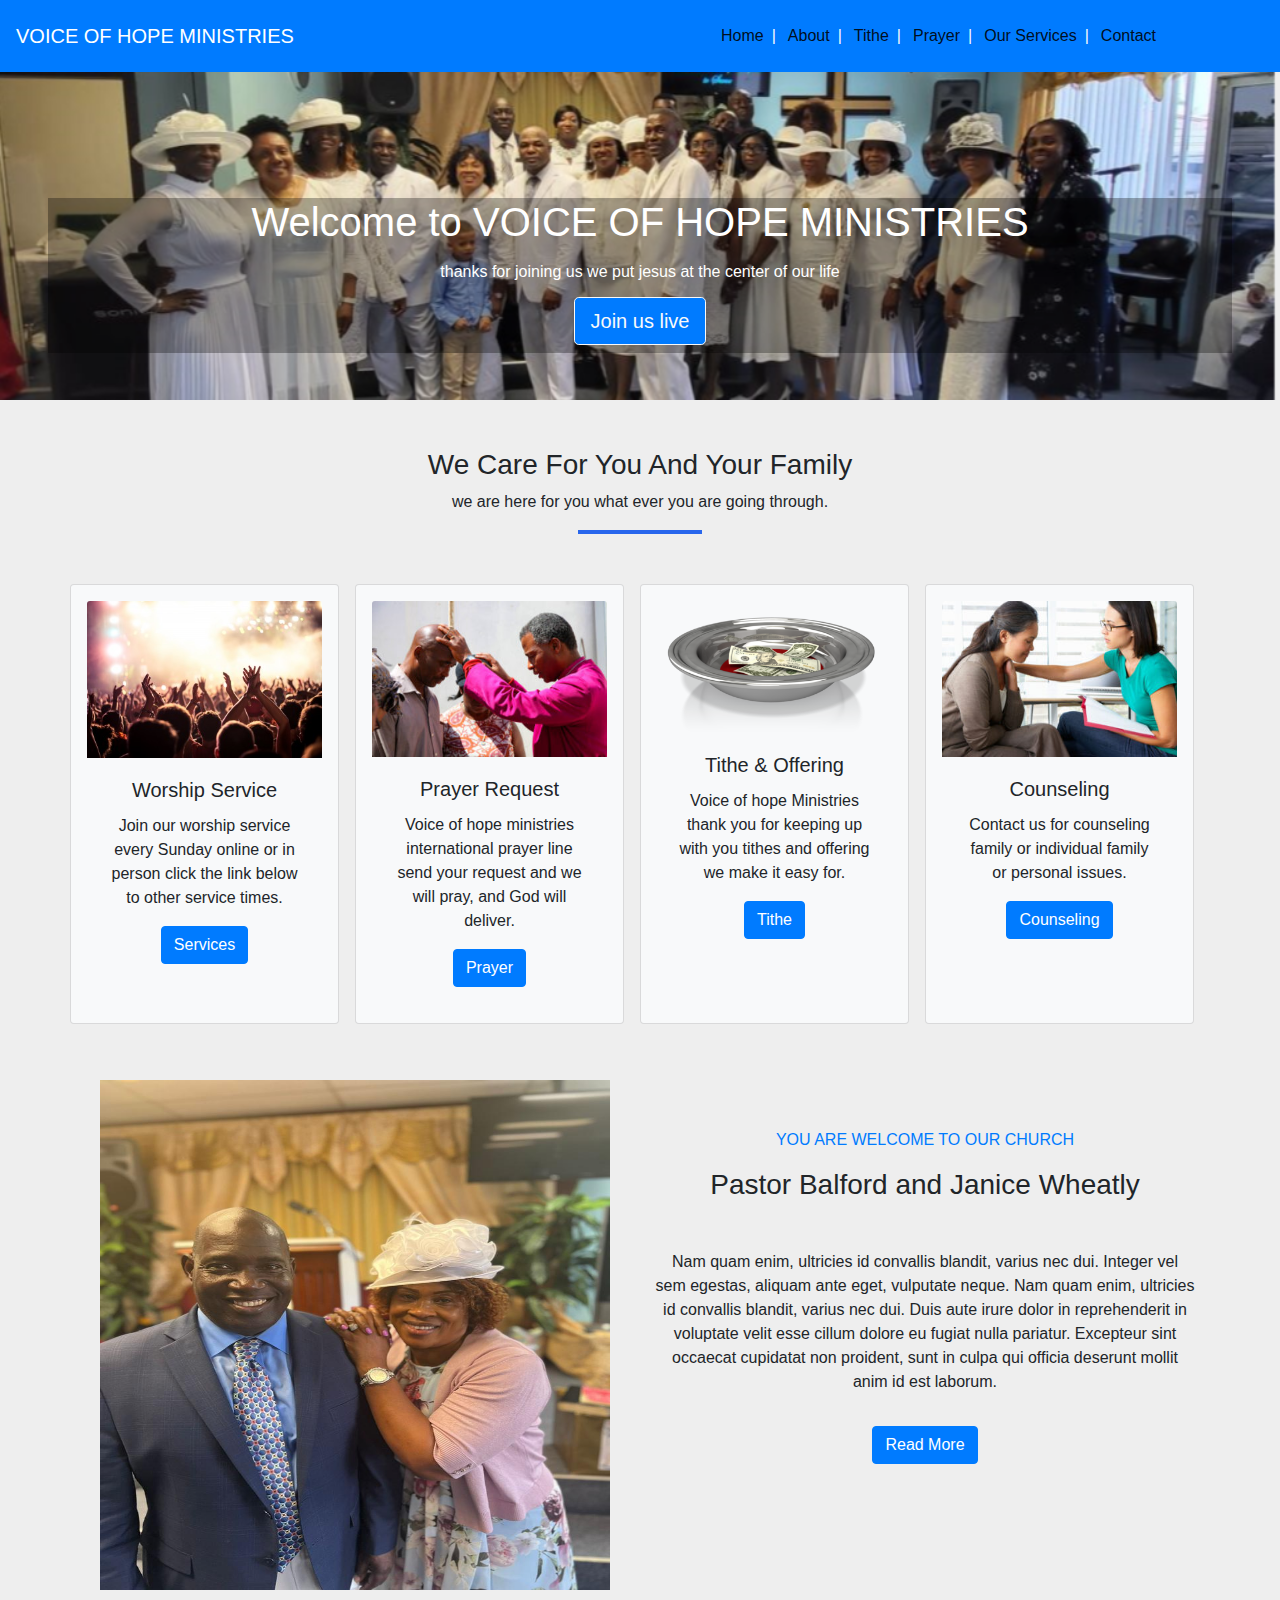
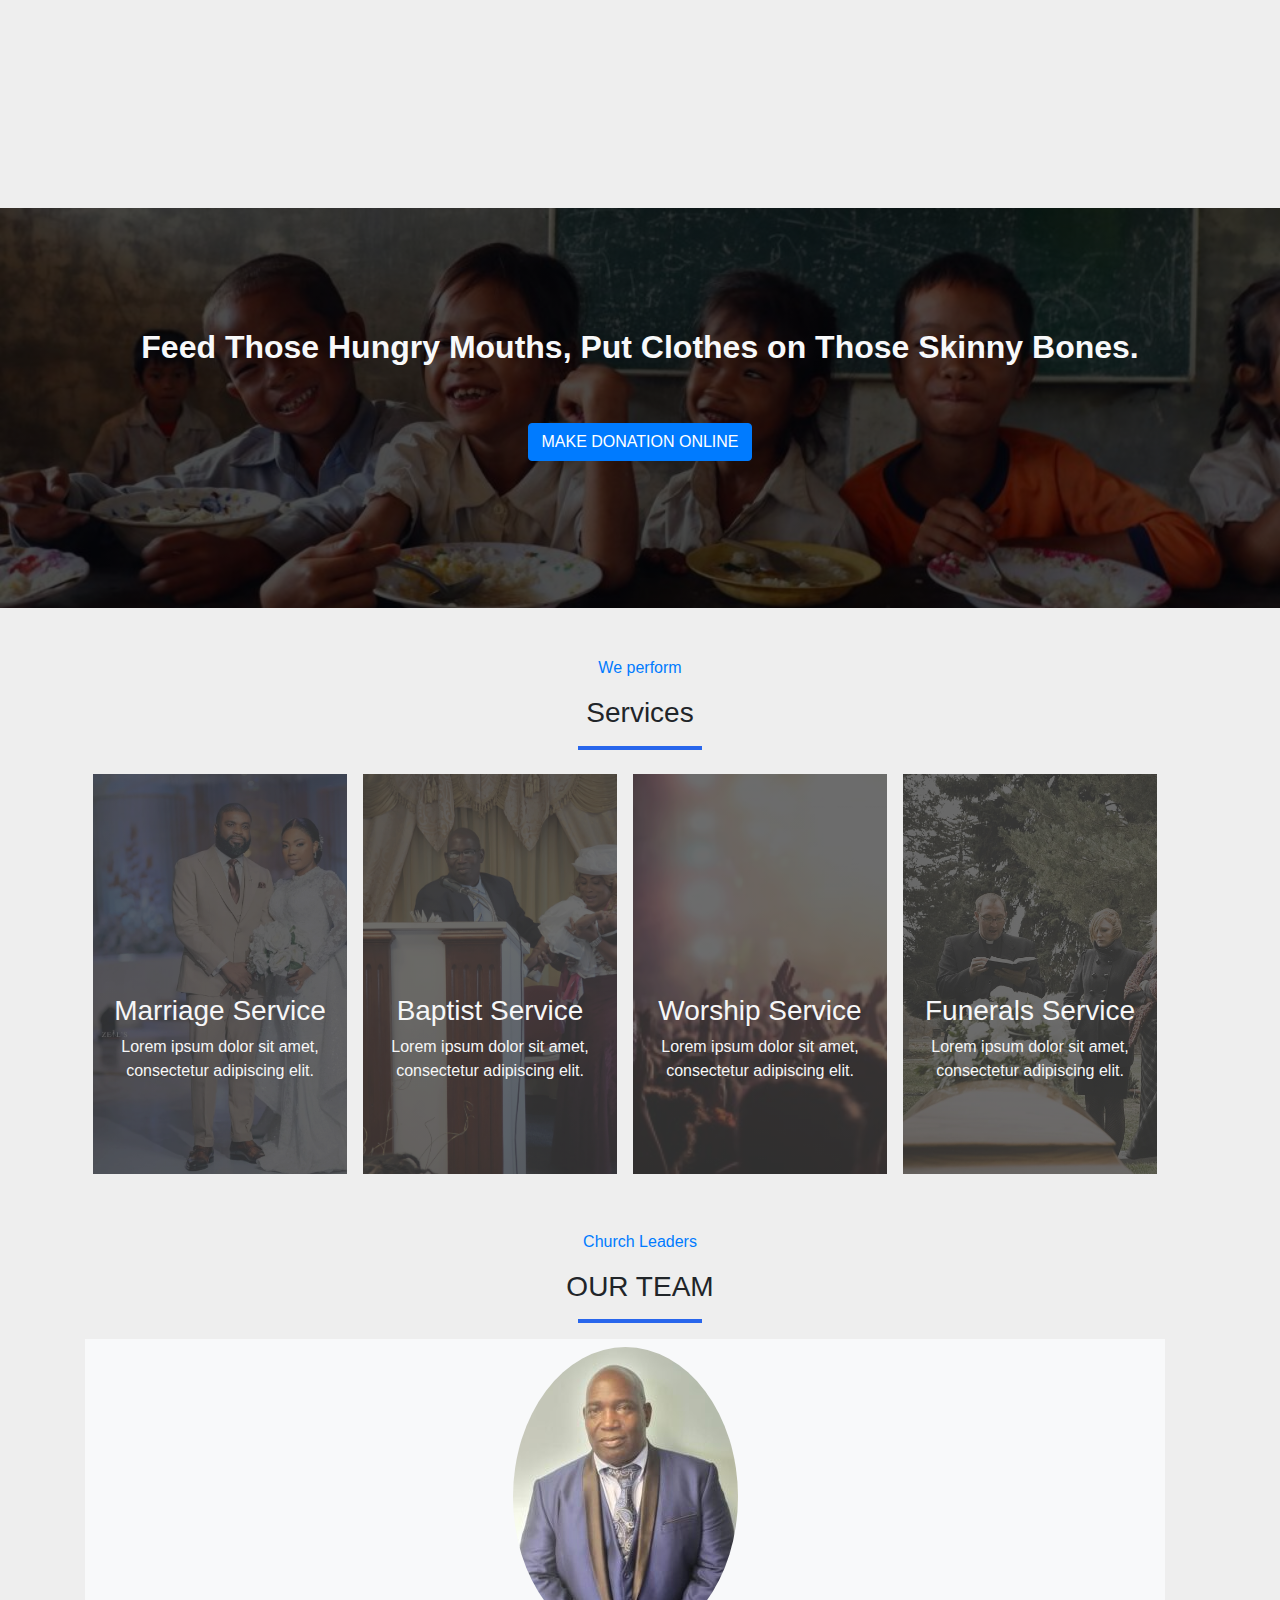
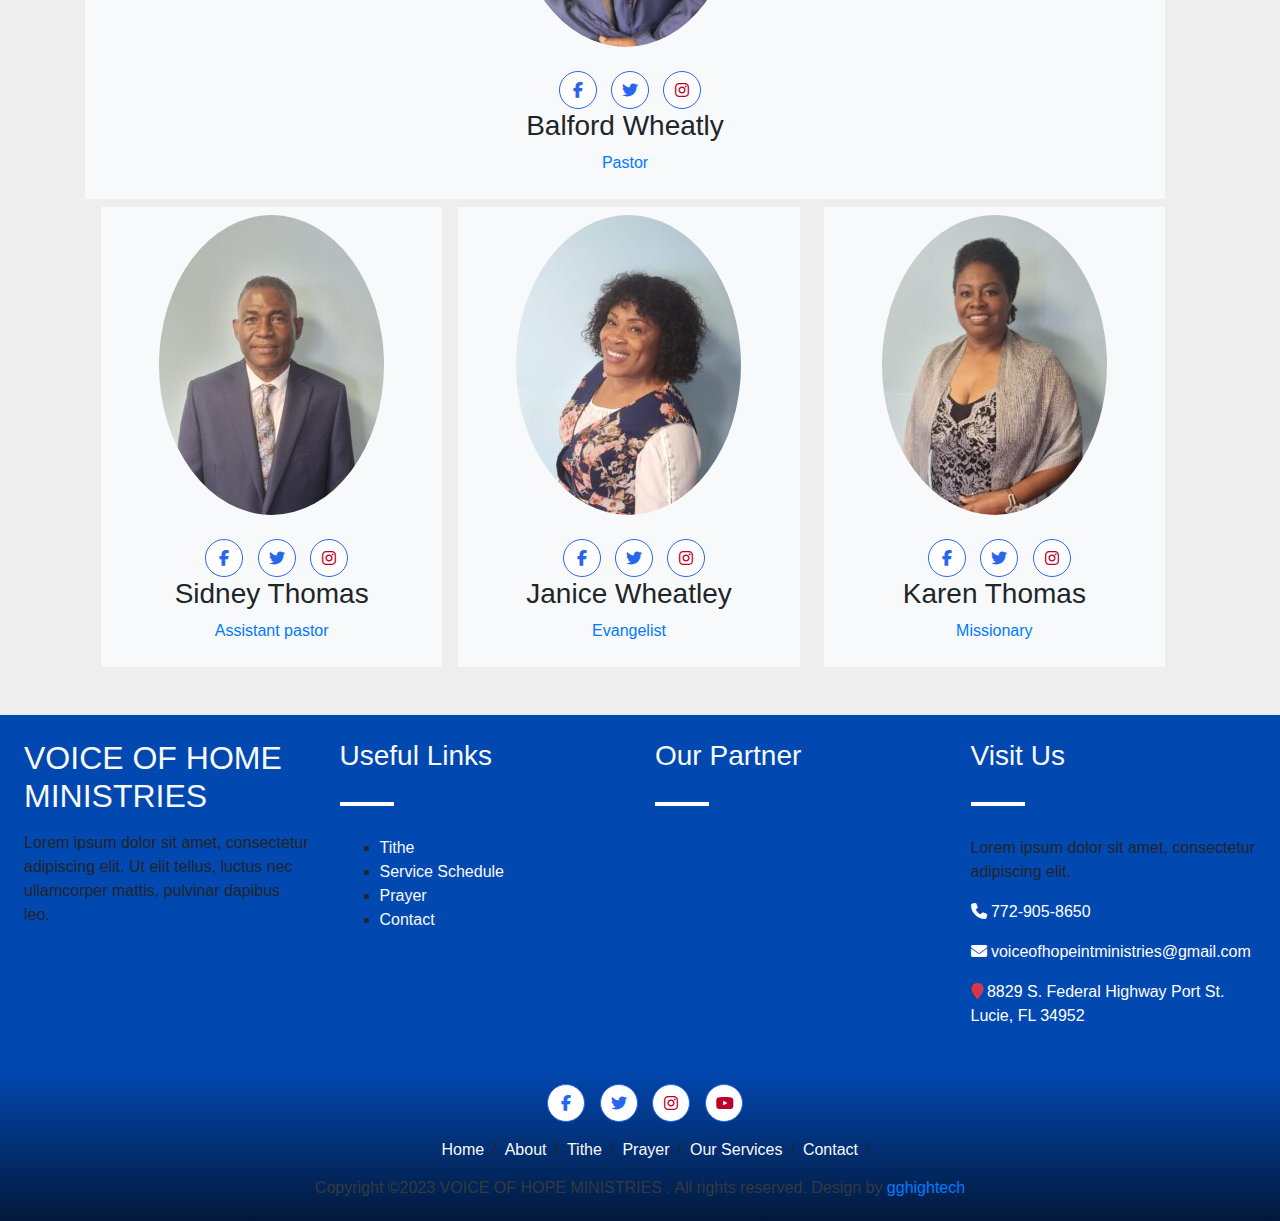
<file: index.html>
<!DOCTYPE html>
<html lang="en">
<head>
    <meta charset="UTF-8">
    <meta http-equiv="X-UA-Compatible" content="IE=edge">
    <meta name="viewport" content="width=device-width, initial-scale=1.0">
    <link rel="stylesheet" href="https://cdn.jsdelivr.net/npm/bootstrap@4.4.1/dist/css/bootstrap.min.css" integrity="sha384-Vkoo8x4CGsO3+Hhxv8T/Q5PaXtkKtu6ug5TOeNV6gBiFeWPGFN9MuhOf23Q9Ifjh" crossorigin="anonymous">
    <title>Runaway Bay Tabernacle</title>
    <link rel="stylesheet" href="./css/style.css">
    <link rel="stylesheet" href="./css/responsive.css">
    <link rel="stylesheet" href="https://cdnjs.cloudflare.com/ajax/libs/font-awesome/6.3.0/css/all.min.css">
    <script src="https://cdnjs.cloudflare.com/ajax/libs/jquery/3.3.1/jquery.min.js"></script>

 

</head>
<body id="page-top">
   
    <nav class="navbar navbar-expand-lg navbar-light container-fluid bg-primary position-fixed p-3">
        <a class="navbar-brand text-white f-size-3" href="#">VOICE OF HOPE MINISTRIES</a>
        <button class="navbar-toggler mr-5 " type="button" data-toggle="collapse" data-target="#navbarNav" aria-controls="navbarNav" aria-expanded="false" aria-label="Toggle navigation">
          <span class="navbar-toggler-icon "></span>
        </button>
        <div class="collapse navbar-collapse justify-content-end" id="navbarNav">
          <ul class="navbar-nav nav-bar">
            <li class="nav-item active nlh">
              <a class="nav-link hover-light" href="#">Home</a>
            </li>
            <li class=" line nav-item active mt-2 text-light">
              |
            </li>
           
            <li class="nav-item active">
              <a class="nav-link ml-1" href="./assets/pages/about.html">About</a>
            </li>
            <li class="line nav-item active mt-2 text-light">
              |
            </li>
            <li class="nav-item active">
              <a class="nav-link ml-1" href="./assets/pages/tithe.html">Tithe</a>
            </li>
            <li class="line nav-item active mt-2 text-light">
              |
            </li>
            <li class="nav-item active">
              <a class="nav-link ml-1 hover-light" href="./assets/pages/prayer.html">Prayer</a>
            </li>
            <li class="line nav-item active mt-2 text-light">
              |
            </li>
            <li class="nav-item active">
              <a class="nav-link ml-1" href="./assets/pages/service.html">Our Services</a>
            </li>
            <li class="line nav-item active mt-2 text-light">
             |
            </li>
            <li class="nav-item active">
              <a class="nav-link ml-1" href="./assets/pages/contact.html">Contact</a>
            </li>
          </ul>
        </div>
      </nav>
<div
class="p-5 text-center bg-image"
style="background-image: url('./assets/images/background\ img.png');
  background-size:100%; background-repeat: no-repeat; height:400px;">

<div class=" mask heatText" style="background-color: rgba(0, 0, 0, 0.3);">
  <div class=" mt-4 d-flex justify-content-center align-items-center ">
    <div class="text-white">
      <h1 class="mb-3">Welcome to VOICE OF HOPE MINISTRIES</h1>
      <h6 class="mb-3">thanks for joining us we put jesus at the center of our life</h6>
      <a class="btn btn-outline-light btn-lg bg-primary mb-2" href="#!" role="button"
      >Join us live</a
      >
    </div>
  </div>
</div>
</div>

<!--cards links-->
 <div class=" container-md text-center mt-5 cards-area">
  <h3>We Care For You And Your Family</h3>
  <P>we are here for you what ever you are going through.</P>
  <hr>
</div>
<div class="container">
 <div class=" row d-flex card-area text-center justify-content-center">
  <div class=" col-lg card bg-light p-3 mr-3 text-center mb-2" style="width:18rem;">
    <img class="card-img-top" src="./assets/images/worshipset-nov29.jpg" alt="Card image cap">
    <div class="card-body">
      <h5 class="card-title">Worship Service</h5>
      <p class="card-text">Join our worship service every Sunday online or in person click the link below to other service times. </p>
      <a href="#" class="btn btn-primary">Services</a>
    </div>
  </div>
  <div class="col-lg card mr-3  bg-light p-3 text-center mb-2" style="width: 18rem;">
    <img class="card-img-top" src="./assets/images/istockphoto-1129368242-612x612-1-300x200.jpg" alt="Card image cap">
    <div class="card-body">
      <h5 class="card-title">Prayer Request</h5>
      <p class="card-text">Voice of hope ministries international prayer line send your request and we will pray, and God will deliver.</p>
      <a href="#" class="btn btn-primary">Prayer</a>
    </div>
  </div>
  <div class="col-lg card mr-3  bg-light p-3 text-center mb-2" style="width: 18rem;">
    <img class="card-img-top" src="./assets/images/collection_plate.png" alt="Card image cap">
    <div class="card-body">
      <h5 class="card-title">Tithe & Offering</h5>
      <p class="card-text">Voice of hope Ministries thank you for keeping up with you tithes and offering we make it easy for.</p>
      <a href="#" class="btn btn-primary">Tithe</a>
    </div>
  </div>
  <div class=" col-lg card mr-3  bg-light p-3 text-center mb-2" style="width: 18rem;">
    <img class="card-img-top" src="./assets/images/church-counseling-300x200.jpg" alt="Card image cap">
    <div class="card-body">
      <h5 class="card-title">Counseling</h5>
      <p class="card-text">Contact us for counseling family or individual family or personal issues.</p>
      <a href="#" class="btn btn-primary">Counseling</a>
    </div>
  </div>
 </div>
</div>

<!--pastor and wife profile-->
<div class="container">
    <div class=" row d-flex pastor-pro mt-5">
      <div class="col-md">
        <img class="container-sm h-75" src="./assets/images/pastor sis wheatly.jpg">
      </div>
      <div class="col-sm text-center mt-5">
        <p class="text-primary">YOU ARE WELCOME TO OUR CHURCH</p>
        <h3 class="text-3">Pastor Balford and Janice Wheatly</h3>
        <p class="mt-5">Nam quam enim, ultricies id convallis blandit, varius nec dui. Integer vel sem egestas, aliquam ante eget, vulputate neque. Nam quam enim, ultricies id convallis blandit, varius nec dui.

          Duis aute irure dolor in reprehenderit in voluptate velit esse cillum dolore eu fugiat nulla pariatur. Excepteur sint occaecat cupidatat non proident, sunt in culpa qui officia deserunt mollit anim id est laborum.</p>
      <button type="button" class="btn btn-primary mt-3">Read More</button>
        </div>

    </div>
  </div>
<!--bonner-->
    <div class="container-fluid text-center  mt-5 bonner" style= "height: 400px; padding: 120px; background: linear-gradient(rgba(0,0,0,.7), rgba(0,0,0,.7)), url(./assets/images/bonner\ img.jpg); background-repeat: no-repeat;
    background-size: 100%;">
    <h2 class="text-light font-weight-bolder">Feed Those Hungry Mouths, Put Clothes on Those Skinny Bones.</h2>
    <a href="#"><button type="button" class="btn btn-primary mt-5">MAKE DONATION ONLINE</button></a>
    </div>
    
<!--services offered-->





    <div class="container text-center mt-5 services-offered ">
      <p class="text-primary">We perform</p>
      <h3>Services</h3>
      <hr>
   <div class="container-md row d-flex service-area">



<div class="container-fluid">
  <div class="row">
    <div class="col-md m-2 service" style="height: 400px; background: linear-gradient(rgba(0,0,0,.7), rgba(0,0,0,.7)),url(./assets/images/2-1.jpeg); background-size: cover; background-repeat: no-repeat;">
      <h3 class="service-offered text-light">Marriage Service</h3>
        <p class="text-light">Lorem ipsum dolor sit amet, consectetur adipiscing elit.</p>
    </div>
    <div class="col-md m-2 service" style="height: 400px; background:linear-gradient(rgba(0,0,0,.7), rgba(0,0,0,.7)), url(./assets/images/bbdca60c-13c2-476d-aab2-086bb56af063.jpg);  background-size: cover; background-repeat: no-repeat;">
        <h3 class="service-offered text-light ">
          Baptist Service</h3>
        <p class="text-light">Lorem ipsum dolor sit amet, consectetur adipiscing elit.</p>
    </div>
    <div class="col-md m-2 service" style="height: 400px; background:linear-gradient(rgba(0,0,0,.7), rgba(0,0,0,.7)), url(./assets/images/worshipset-nov29.jpg);  background-size: cover; background-repeat: no-repeat;">
       <h3 class="service-offered text-light">Worship Service</h3>
        <p class="text-light">Lorem ipsum dolor sit amet, consectetur adipiscing elit.</p>
    </div>
    <div class="col-md m-2 service" style="height: 400px; background:linear-gradient(rgba(0,0,0,.7), rgba(0,0,0,.7)), url(./assets/images/funeral-service-8be6ad.jpg);  background-size: cover; background-repeat: no-repeat;">
         <h3 class="service-offered text-light">
          Funerals Service</h3>
        <p class="text-light">Lorem ipsum dolor sit amet, consectetur adipiscing elit.</p>
    </div>
  </div>
</div>  
    </div>
    </div>
    <!--church leaders team-->
    <div class="container mt-5 church-leaders">
      <p class="text-center text-primary">Church Leaders</p>
      <h3  class="text-center">OUR TEAM</h3>
      <hr class="">
    <div class="row container d-flex">
      <div class="container-sm bg-light p-2 text-center">
        <img src="./assets/images/pastor-pic-225x300.jpg" class="rounded-circle" alt="pastor">
        <div class=" text-center mt-4">
          <i class="fa-brands fa-facebook-f"></i>
          <i class="fa-brands fa-twitter"></i>
          <i class="fa-brands fa-instagram"></i>

        </div>
        <h3>Balford Wheatly</h3>
        <p class="text-primary">Pastor</p>
      </div>
      <div class="col-sm container-sm bg-light p-2 text-center ml-3 mt-2">
        <img src="./assets/images/ass-pastor-thomas-225x300.jpg" class="rounded-circle" alt=" assistant pastor">
        <div class=" text-center mt-4">
          <i class="fa-brands fa-facebook-f"></i>
          <i class="fa-brands fa-twitter"></i>
          <i class="fa-brands fa-instagram"></i>

        </div>
        <h3>Sidney Thomas</h3>
        <p class="text-primary">Assistant pastor</p>
      </div>
      <div class="col-sm container-sm bg-light p-2 ml-3 mr-2 text-center p-2 mt-2">
        <img src="./assets/images/evan-weatly-225x300 2.jpg" class="rounded-circle" alt="evangelist">
        <div class=" text-center mt-4">
          <i class="fa-brands fa-facebook-f"></i>
          <i class="fa-brands fa-twitter"></i>
          <i class="fa-brands fa-instagram"></i>

        </div>
        <h3>Janice Wheatley</h3>
        <p class="text-primary">Evangelist</p>
      </div>
      <div class=" col-sm container-sm text-center bg-light ml-3 p-2 mt-2">
        <img src="./assets/images/missionary-karen-225x300 2.jpg" class="rounded-circle" alt="missionary">
        <div class=" text-center mt-4">
          <i class="fa-brands fa-facebook-f"></i>
          <i class="fa-brands fa-twitter"></i>
          <i class="fa-brands fa-instagram"></i>

        </div>
        <h3>Karen Thomas</h3>
        <p class="text-primary">Missionary</p>
      </div>
    </div>
  </div>
  <!--footer-->
  <footer>
    <div class=" row container-fluid-lg foot-area w-100% d-flex mt-5 p-4 w-100%" style="background-color: rgb(2, 72, 177);">
      <div class=" col-sm container-sm">
        <h2 class="text-light mb-3">VOICE OF HOME MINISTRIES</h2>
       
        <P class="text-black">Lorem ipsum dolor sit amet, consectetur adipiscing elit. Ut elit tellus, luctus nec ullamcorper mattis, pulvinar dapibus leo.</P>
      </div>
      <div class="col-sm container-sm">
        <h3 class="text-light">Useful Links</h3>
        <hr>
        <ul>
          <li class=""><a class="text-light" href="#">Tithe</a></li>
          <li class=""><a class="text-light" href="#">Service Schedule</a></li>        
          <li class=""><a class="text-light" href="#">Prayer</a></li>
          <li class=""><a class="text-light" href="#">Contact</a></li>
          
        </ul>
      </div>
      <div class="col-sm container-sm">
        <h3 class="text-light">Our Partner</h3>
        <hr>
      </div>
      <div class="col-sm container-sm">
        <h3 class="text-light">Visit Us</h3>
        <hr>
        <p>Lorem ipsum dolor sit amet, consectetur adipiscing elit. </p> 
        <p class="text-white"><span class=""><i class="num fa-solid fa-phone "></i></span> 772-905-8650</p>
        <p class="text-white"><span><i class="email fa fa-envelope " aria-hidden="true"></i></span> voiceofhopeintministries@gmail.com</p>
        <p class="text-white"><span><i class="text-danger fa fa-map-marker "></i></span> 8829 S. Federal Highway Port St. Lucie, FL 34952</p>
      </div>
     
    </div>
    <div class="container-fluid w-100% text-center p-3 d-blick" style="background: linear-gradient(rgb(2, 72, 177), rgb(2, 25, 59))">
      <div class="container-sm mb-3">
        <i class="fa-brands fa-facebook-f"></i>
        <i class="fa-brands fa-twitter"></i>
        <i class="fa-brands fa-instagram"></i>
        <i class="fa-brands fa-youtube"></i>
      </div>
      <div class="col-sm container-sm justify-contect-center text-center mb-3">
        <ul class=" row foot-link d-flex justify-content-center w-100%">
          <li class="text-center mr-2 "><a class="text-light" href="#">Home</a></li>
          <li class="text-center mr-2 color-dark">/</li>
          <li class="text-center mr-2 "><a class="text-light" href="#">About</a></li>
          <li class="text-center mr-2">/</li>
          <li class="text-center mr-2"><a class="text-light" href="#">Tithe</a></li>
          <li class="text-center mr-2">/</li>
          <li class="text-center mr-2"><a class="text-light" href="#">Prayer</a></li>
          <li class="text-center mr-2">/</li>
          <li class="text-center mr-2"><a class="text-light" href="#">Our Services</a></li>
          <li class="text-center mr-2">/</li>
          <li class="text-center mr-2"><a class="text-light" href="#">Contact</a></li>
          <li class="text-center mr-2">/</li>
        </ul>
      </div>
      <div class="col-sm container">
        <h6 class="text-dark">Copyright ©2023 VOICE OF HOPE MINISTRIES . All rights reserved.
          Design by <a href="#">gghightech</a></h6>
      </div>
    </div>
  </footer>
 
   <script src="https://code.jquery.com/jquery-3.4.1.slim.min.js" integrity="sha384-J6qa4849blE2+poT4WnyKhv5vZF5SrPo0iEjwBvKU7imGFAV0wwj1yYfoRSJoZ+n" crossorigin="anonymous"></script>
   <script src="https://cdn.jsdelivr.net/npm/popper.js@1.16.0/dist/umd/popper.min.js" integrity="sha384-Q6E9RHvbIyZFJoft+2mJbHaEWldlvI9IOYy5n3zV9zzTtmI3UksdQRVvoxMfooAo" crossorigin="anonymous"></script>
   <script src="https://cdn.jsdelivr.net/npm/bootstrap@4.4.1/dist/js/bootstrap.min.js" integrity="sha384-wfSDF2E50Y2D1uUdj0O3uMBJnjuUD4Ih7YwaYd1iqfktj0Uod8GCExl3Og8ifwB6" crossorigin="anonymous"></script>
   <script src="./js/script.js"></script>
</body>
</html>
</file>
<file: css/style.css>
body{
  margin: 0;
  padding: 0;
  contain: content;
  background-color: rgb(238, 238, 238);
}
.head-text{
 text-align: center;
margin-top: 180px;
  font-size: 50px;
}
.nav-item a:hover{
background-color: rgb(0, 51, 161);
border-top: solid 5px rgb(3, 3, 110);
width: 80px;
color: #fff;
}
a:hover{
color: #fff;
}
.navbar{
  z-index: 11;
}
.card-area{
  margin-top: 50px;
}
.nav-bar{
margin-right: 100px;
}
.service-offered{
  margin-top: 200px;
}
.services{
  overflow: hidden;
  width: 100%;  
}
.services-2{
  overflow: hidden;
  width: 100%;  
}

.service{
opacity: 0.8;
 
  padding: 20px;
  width: fit-content;align-items: center;
}
.heatText{
  margin-top: 150PX;
}
.service:hover{

   opacity: 1.0;
}

.services-offered hr, .church-leaders hr, 
.cards-area hr, .live-screen hr{
  border:2px solid rgb(40, 102, 236);
  width: 120px;
}
.bonner{
  height: 700px;
}

.fa-facebook-f, .fa-twitter{
padding: 10px;
border: 1px solid rgb(40, 102, 236);
background-color: #fff;
  border-radius: 50%;
  width: 38px;
  color: rgb(40, 102, 236);
  margin-left: 10px;
}
.fa-instagram, .fa-youtube{
padding: 10px;
border: 1px solid rgb(40, 102, 236);
background-color: #fff;
  border-radius: 50%;
  width: 38px;
  color: rgb(185, 0, 46);
  margin-left: 10px;
}
.foot-link li{
  list-style: none;
 justify-content: center;
 overflow-wrap: inherit;

}
.foot-link a{
  text-decoration-style: dotted;
 color: #000;

}
.foot-area hr{
  width: 50px;
  border: 2px solid #fff;
 margin: 30px 0 30px 0;
  color:rgb(225, 225, 236); ;
}
rgb(40, 102, 236)
</file>
<file: css/responsive.css>
@media only screen and (max-width: 912px){
  .bg-image{
    margin-top: 50px;
  }
  .heatText{
    margin-top: 80PX;
  }
  .bonner h2{
font-size: 22px;
margin-top: -95px;
  }
  .line.nav-item{
    display: none;
  }
    }


@media only screen and (max-width: 766px){
    .bg-image{
      
        margin-bottom: -180px;
          }
  
  .heatText{
    margin-top: -20PX;
  }
  .heatText h1{
    font-size: 25px;
  }
  .bonner{
padding: 200px;
      }
  .bonner h2{
    font-size: 18px;
    margin-top: -100px;
      }
  .bonner button{
    font-size: 15px;
      }
      .contact-area{
        margin-top: 250px;
      }
    }


@media only screen and (max-width: 540px){
    .bg-image{
    margin-top: 70px;
    margin-bottom: -200px;
      }
  
  .heatText{
    margin-top: -60PX;
  }
  .heatText h1{
    font-size: 18px;
  }
  .heatText h6{
    font-size: 15px;
  }
  .heatText a{
   padding: 3px;
   margin-top: -10px;
   font-size: 12px;
  }
  .bonner h2{
    font-size: 12px;
    width: 100%;
    margin-top: -100px;
      }
  .bonner a button{
    font-size: 12px;
    padding: 2px;
    margin-top: -280px;
      }
    }


@media only screen and (max-width: 399px){
    .bg-image{
      margin-top: 110px;
      padding: 50px;
      height: auto;
      }
  
  .heatText{
    margin-top: -50PX;
  }
  .heatText h1{
    font-size: 15px;
  }
  .heatText h6{
    font-size: 10px;
    margin-top: -10px;
  }
  .heatText a{
  padding: 5px;
    margin-top: -10px;
    font-size: 12px;
  }
  .bonner h2{
    font-size: 12px;
    width: 100%;
    margin-top: -100px;
      }
  .bonner button{
    font-size: 12px;
    padding: 5px;
    margin-top: -200px;
      }
    }
</file>
